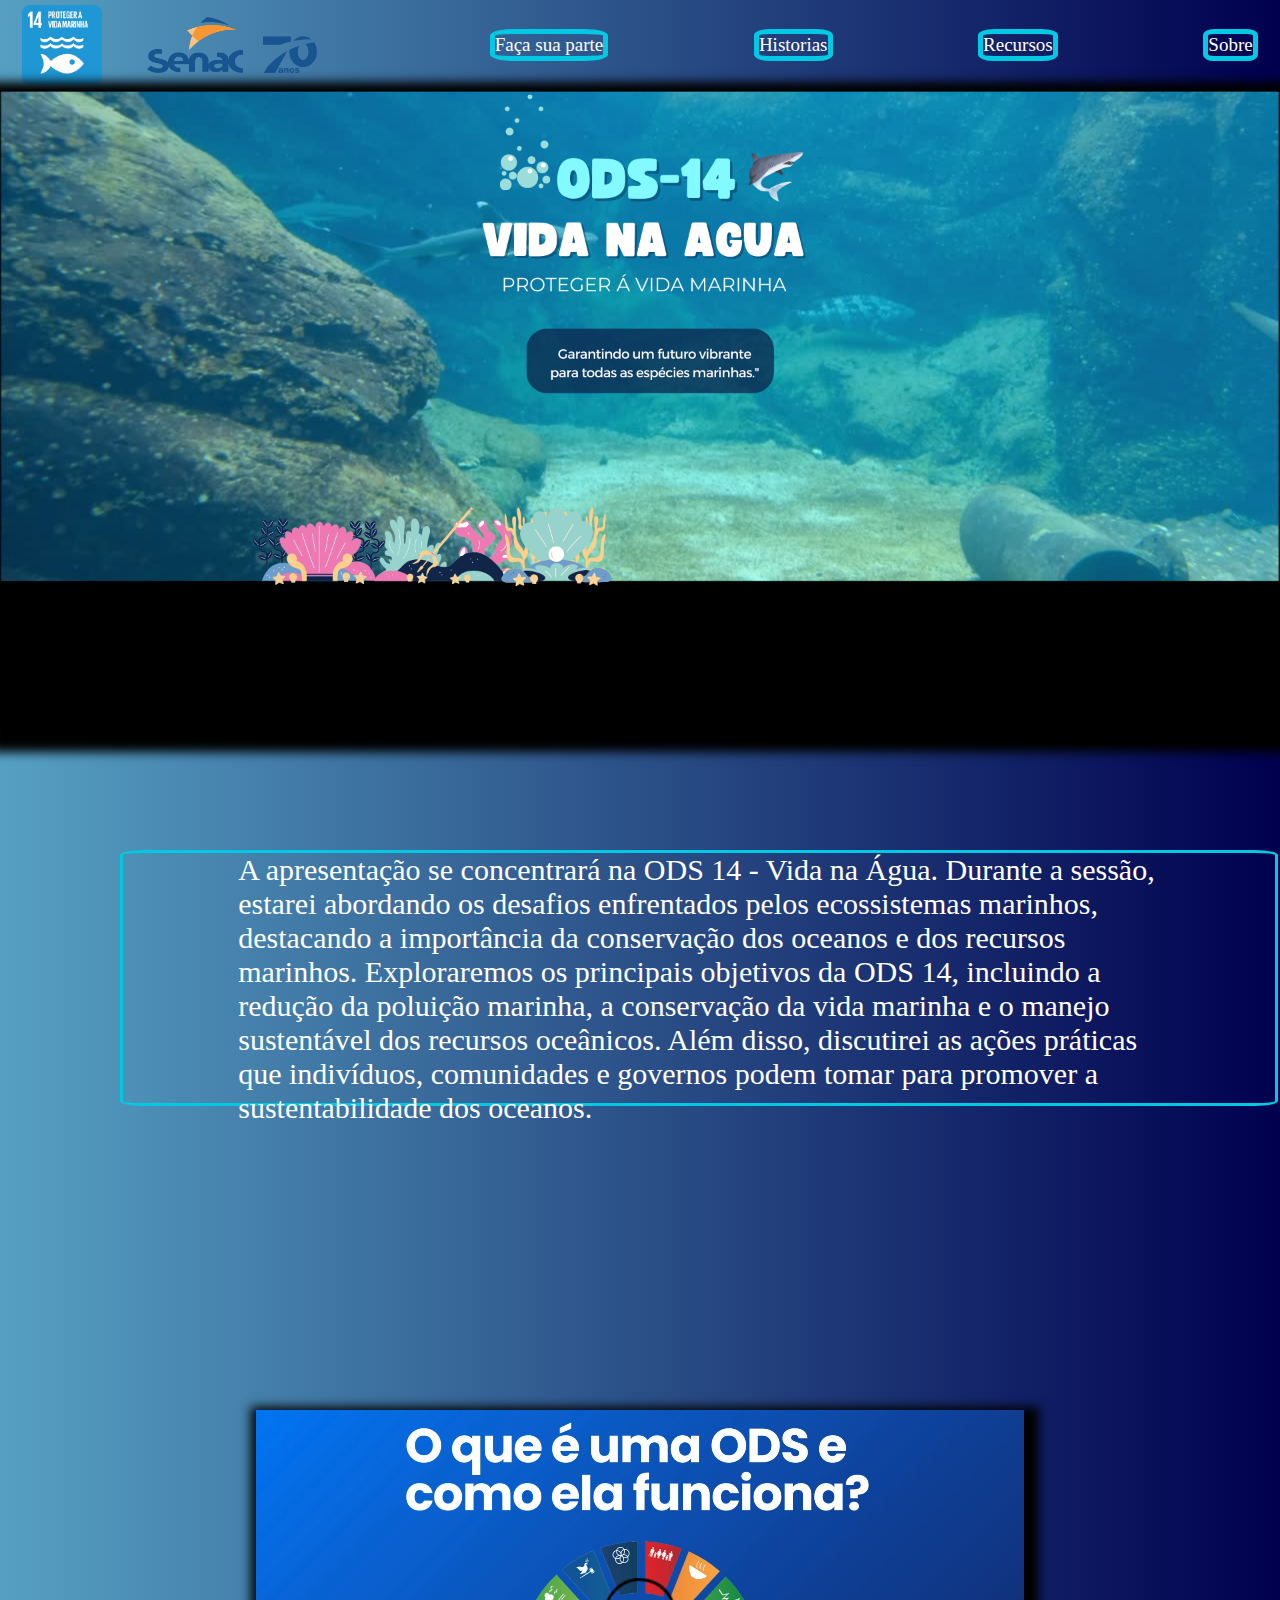
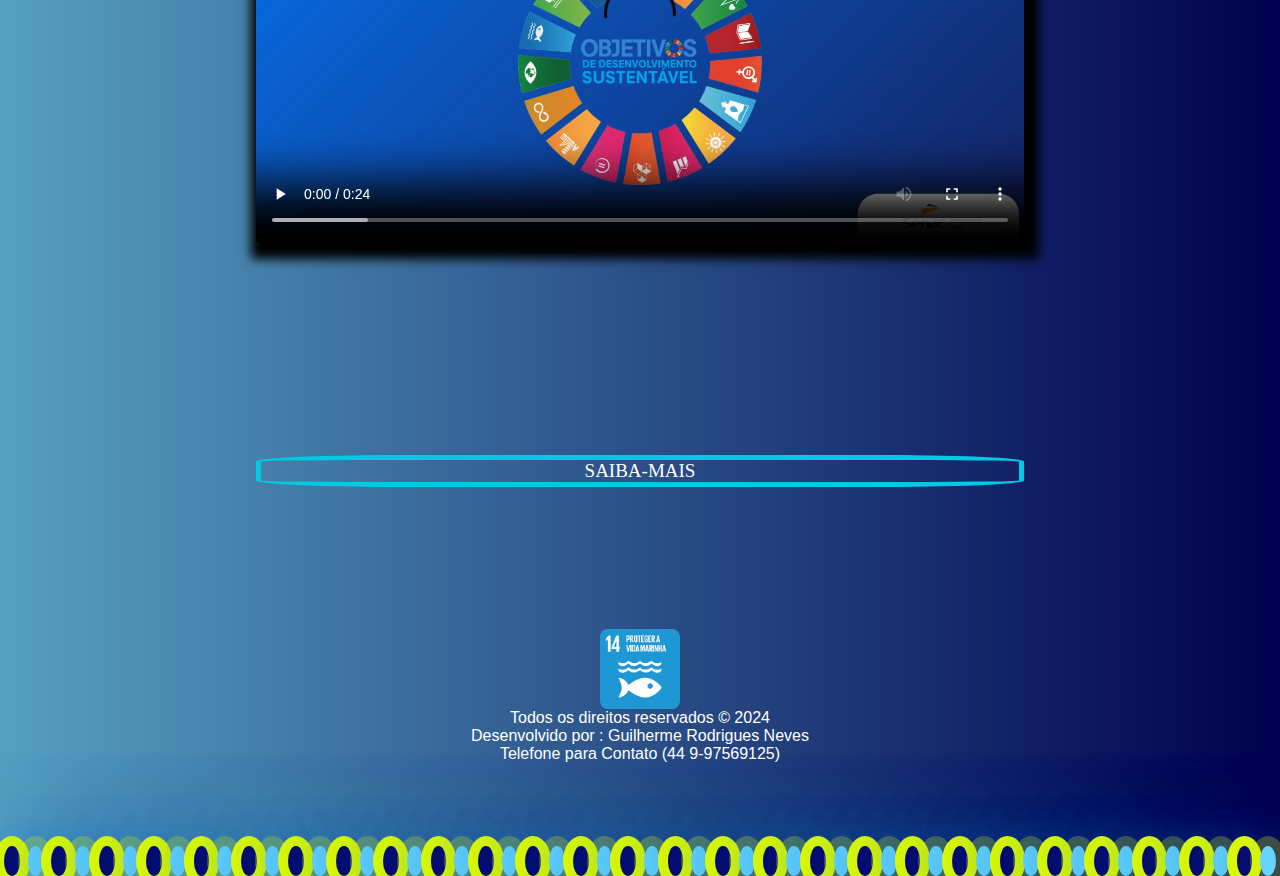
<file: index.html>
<!DOCTYPE html>
<html lang="pt-br">
<head>
    <meta charset="UTF-8">
    <meta name="viewport" content="width=device-width, initial-scale=1.0">
    <link rel="stylesheet" type="text/css" href="./style.css">
    <title>Trabalho ODS-14  Vida na Àgua</title>
</head>
<body>

    
   
  <!-------------- cabeçalho ------------>
  <header>
    <img id="logo" src="./img/Objetivo_Desenvolvimento_Sustentável_14_PT.jpg" alt="Logo ods">
    <img id="logo2" src="./img/senac.png" alt="Logo senac">
<!-- criando nossa barra de navegação com tags e nav e lista com ul e li -->
<nav>
    <ul>
    <a href="./galery.html">
        <li>Faça sua parte</li>
    </a>
    <!-- link dois -->
    <a href="https://www.ipea.gov.br/ods/ods14.html">
        <li>Historias</li>
    </a>
    <!-- link 3 -->
    <a href="https://www.ipea.gov.br/ods/ods14.html">
        <li>Recursos</li>
    </a>
    <!-- link 4 -->
    <a href="https://www.ipea.gov.br/ods/ods14.html">
        <li>Sobre</li>
    </a>
   </ul>
</nav> 
</header>

<!-- iniciando banner -->
<div id="banner"></div>



<!-- div descrição do trailer -->
<div id="sinopse">
<p class="description">
A apresentação se concentrará na ODS 14 - Vida na Água. Durante a sessão, estarei abordando os desafios enfrentados pelos ecossistemas marinhos, destacando a importância da conservação dos oceanos e dos recursos marinhos.
Exploraremos os principais objetivos da ODS 14, incluindo a redução da poluição marinha, a conservação da vida marinha e o manejo sustentável dos recursos oceânicos. Além disso, discutirei as ações práticas que indivíduos, comunidades e governos podem tomar para promover a sustentabilidade dos oceanos.
</p>

</div>

<!-- Parte trailer -->
<div id="trailer-container">
<div class="content">
     <video controls class="trailer" >
<source  src="./video/1111O que podemos fazer para ajudar o oceano (2).mp4" type="video/mp4">
seu navegador não possui suporte para vídeos.
     </video>
</div>
</div>     
<header class="saiba">
    <nav>
        <a href="https://www.youtube.com/watch?v=8rwktyKS8dk">
            <li>SAIBA-MAIS</li>
        </a>
    </nav>
</header>


<footer>

    <img id="logo" style="object-fit: contain;" src="./img/Objetivo_Desenvolvimento_Sustentável_14_PT.jpg" alt="Logo ODS-14">
<span class="footer-texto">Todos os direitos reservados © 2024</span>
<span class="footer-texto">Desenvolvido por : Guilherme Rodrigues Neves</span>

 <span class="footer-texto">Telefone para Contato  (44 9-97569125)</span>

</footer>

    

    <div class="bolhas">
         <span style="--1:11"></span>
         <span style="--1:17"></span>
         <span style="--1:25"></span>
         <span style="--1:14"></span>
         <span style="--1:9"></span>
         <span style="--1:2"></span>
         <span style="--1:28"></span>
         <span style="--1:16"></span>
         <span style="--1:22"></span>
         <span style="--1:4"></span>
         <span style="--1:13"></span>
         <span style="--1:27"></span>
         <span style="--1:17"></span>
         <span style="--1:9"></span>
         <span style="--1:15"></span>
         <span style="--1:24"></span>
         <span style="--1:12"></span>
         <span style="--1:26"></span>
         <span style="--1:11"></span>
         <span style="--1:17"></span>
         <span style="--1:25"></span>
         <span style="--1:14"></span>
         <span style="--1:9"></span>
         <span style="--1:2"></span>
         <span style="--1:28"></span>
         <span style="--1:16"></span>
         <span style="--1:22"></span>
         <span style="--1:4"></span>
         <span style="--1:13"></span>
         <span style="--1:27"></span>
         <span style="--1:17"></span>
         <span style="--1:9"></span>
         <span style="--1:15"></span>
         <span style="--1:24"></span>
         <span style="--1:12"></span>
         <span style="--1:26"></span>
         <span style="--1:11"></span>
         <span style="--1:17"></span>
         <span style="--1:25"></span>
         <span style="--1:14"></span>
         <span style="--1:9"></span>
         <span style="--1:2"></span>
         <span style="--1:28"></span>
         <span style="--1:16"></span>
         <span style="--1:22"></span>
         <span style="--1:4"></span>
         <span style="--1:13"></span>
         <span style="--1:27"></span>
         <span style="--1:17"></span>
         <span style="--1:9"></span>
         <span style="--1:15"></span>
         <span style="--1:24"></span>
         <span style="--1:12"></span>
         <span style="--1:26"></span>
    </div>
</div>
  

</body>
</html>
</file>
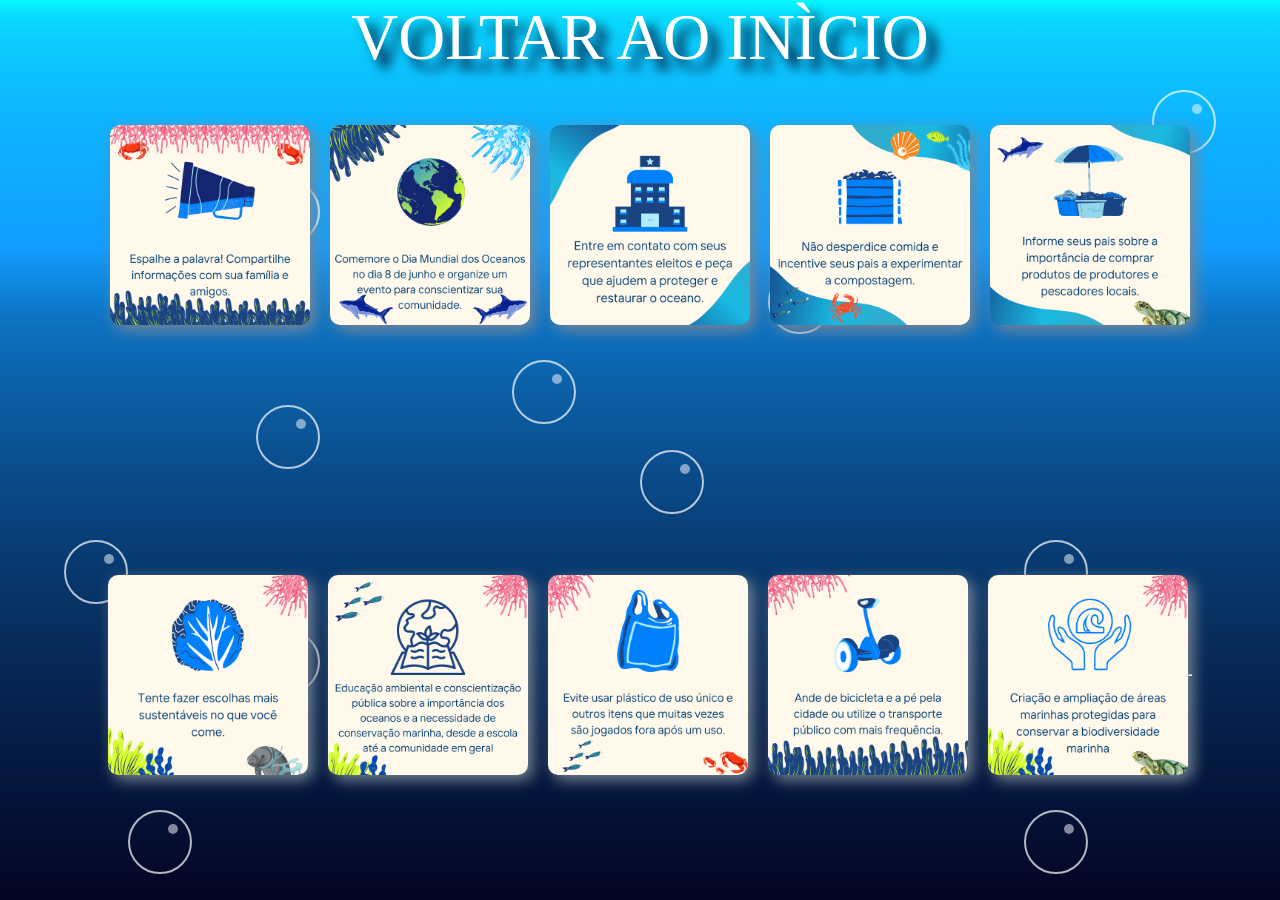
<file: galery.html>
<!DOCTYPE html>
<html lang="pt-Br">

<head>
    <meta charset="UTF-8">
    <meta name="viewport" content="width=device-width, initial-scale=1.0">
    <link rel="stylesheet" href="./galery.css">
    <title>Faça sua Parte</title>
</head>

<body>
    


    
    <div class="container">
        <img id="logo" src="./img/1Tente fazer escolhas mais sustentáveis no que você come. (5).png" alt="imagens">
        <img id="logo" src="./img/2Tente fazer escolhas mais sustentáveis no que você come. (6).png" alt="imagens">
        <img id="logo" src="./img/3Tente fazer escolhas mais sustentáveis no que você come. (9).png" alt="imagens">
        <img id="logo" src="./img/4Tente fazer escolhas mais sustentáveis no que você come. (7).png" alt="imagens">
        <img id="logo" src="./img/5Tente fazer escolhas mais sustentáveis no que você come. (8).png" alt="imagens">
        <img id="logo" src="./img/Tente fazer escolhas mais sustentáveis no que você come. (1).png" alt="imagens">
        <img id="logo" src="./img/Tente fazer escolhas mais sustentáveis no que você come. (2).png" alt="imagens">
        <img id="logo" src="./img/Tente fazer escolhas mais sustentáveis no que você come. (3).png" alt="imagens">
        <img id="logo" src="./img/Tente fazer escolhas mais sustentáveis no que você come. (4).png" alt="imagens">
        <img id="logo" src="./img/Tente fazer escolhas mais sustentáveis no que você come..png" alt="imagens">
  <hr><hr>
    </div>
    <a href="./index.html"> <p style="height: 50px;">VOLTAR AO INÌCIO</p></a>
    <div class="bolhas">
       
        
        <div><span class="dot"></span></div>
        <div><span class="dot"></span></div>
        <div><span class="dot"></span></div>
        <div><span class="dot"></span></div>
        <div><span class="dot"></span></div>
        <div><span class="dot"></span></div>
        <div><span class="dot"></span></div>
        <div><span class="dot"></span></div>
        <div><span class="dot"></span></div>
        <div><span class="dot"></span></div>
        <div><span class="dot"></span></div>
        <div><span class="dot"></span></div>
        <div><span class="dot"></span></div>
        <div><span class="dot"></span></div>
        <div><span class="dot"></span></div>
      
      </div>

</body>

</html>
</file>
<file: style.css>
*{
    margin: 0;
    padding: 0;
    list-style: none;
    text-decoration: none;
    font-family: "Kdam Thmor Pro",sans-serif;
}

body{
    background-image: linear-gradient(to right, rgb(86, 160, 194), rgb(0, 0, 78));
}
#logo2{
    width: 170px;
    height: auto;
    margin-right: 10%;
}


#logo{
    width: 80px;
    height: auto;
    border-radius: 10%;
}

header{
height: 90px;
display: flex;
justify-content: space-around;
align-items: center;

}

nav {
    width: 60%;
    
}

ul {
    display: flex;
    width: 100%;
    justify-content: space-between;
    
}
li{
color: white;
font-size: 19px;
cursor: pointer;
transition: .5s;
}
li:hover{
    background-color: #00899b;
    
}
/* header finalizado */
/* iniciando baner  */
#banner {
    width: 100%;
    height: 640px;
    background-image: url("./img/Garantindo\ um\ futuro\ vibrante\ para\ todas\ as\ espécies\ marinhas..png");
    background-size: cover;
    background-position: 20% 0%;
    box-shadow: 5px 7px 10px 15px #000000;
    position: relative;
    z-index: 1;
    
   
}
/* Começãndo trailer */
.trailer{
    width: 100%;
    box-shadow: 5px 7px 10px 10px #000000;
}
#trailer-container{
    width: 100%;
    height: 800px;
    display: flex;
    justify-content: center;
    text-align: center;
}

.content {
    width: 60%;
    display: flex;
    align-items: center;
    justify-content: space-between;

}

#sinopse{
    width: 90%;
    display: flex;
    flex-direction: center;
    justify-content: center;
    margin-left: 90px;
 border-style: solid;
 color: #00c9e4;
 height: 250px;
 border-radius: 2%;
 margin: 120px;
 
}

.description{
    color: #ffffff;
    font-size: 30px;
    width: 80%;
    height: 100%;
    margin-top: auto;
    font-family: Cambria, Cochin, Georgia, Times, 'Times New Roman', serif;
}



.texto{
    position: absolute;
    margin-bottom: 20px;
    background-color:#00c9e4;
    padding: 20px;
    margin-bottom: 8px;
}

footer{
    height: 300px; 
    margin-top: 30px; 
    display: flex;
    flex-direction: column;
    align-items: center;
    justify-content: center;
}

.footer-texto{
    color: #ffffff;
    
}

body{
    min-height: 100vh;
    background-color: #00c9e4;  
}

.container{
    position: relative;
    width: 100%;
    height: 100vh;
    overflow: hidden;
}

.bolhas{
    position: absolute;
display: flex;
width: 100%;
}

 .bolhas span{
width: 30px;
height: 30px;
background: #090769;
margin: 0 4px;
border-radius: 50%;
box-shadow: 0 0 0 10px #e5ff00,
 0 0 50px #0768c2,
 0 0 100px #0094cead;
 animation: animar calc(150s / var(--i)) linear infinite;
 }

@keyframes animar{
    0% {
       transform: translateY(100vh) scale(0); 
    }
    100%{
        transform: translateY(-10vh) scale(1); 
    }
}


 .bolhas span:nth-of-type(even){
  background: #66d4ff; 
  box-shadow: 0 0 0 10px #e5ff0044,
  0 0 50px #0768c2,
  0 0 100px #0094cead;
 }
 li{text-align: center;
font-family: Georgia, 'Times New Roman', Times, serif;
border: 5px solid #00c9e4;
border-radius: 20%;
}
</file>
<file: galery.css>
* {
    margin: 0;
    padding: 0;
  }
  .bolhas {
    height: 100%;
    width: 100%;
    background: linear-gradient(180deg, #04fafd, 5%, #119dff, 50%, #030423);
    position: absolute;
    z-index: -1;
  }

  .bolhas h1 {
    top: 6%;
    left: 50%;
    transform: translate(-50%, -50%);
    position: absolute;
    font-family: 'Segoe UI', Tahoma, Geneva, Verdana, sans-serif, 'Times New Roman', Times, serif, Times, serif;
    text-shadow: 5px 5px 5px black;
    letter-spacing: 1px;
    word-spacing: 2px;
    color: #ffffffe7;
    font-size: 3.5rem;
    font-weight: 888;
    text-transform: uppercase;
  }
  .bolhas div {
    height: 60px;
    width: 60px;
    border: 2px solid rgba(255, 255, 255, 0.7);
    border-radius: 50px;
    position: absolute;
    top: 10%;
    left: 10%;
    animation: 4s linear infinite;
  }
  div .dot {
    height: 10px;
    width: 10px;
    border-radius: 50px;
    background: rgba(255, 255, 255, 0.5);
    position: absolute;
    top: 20%;
    right: 20%;
  }
  .bolhas div:nth-child(1) {
    top: 20%;
    left: 20%;
    animation: animate 8s linear infinite;
  }
  .bolhas div:nth-child(2) {
    top: 60%;
    left: 80%;
    animation: animate 10s linear infinite;
  }
  .bolhas div:nth-child(3) {
    top: 40%;
    left: 40%;
    animation: animate 3s linear infinite;
  }
  .bolhas div:nth-child(4) {
    top: 66%;
    left: 30%;
    animation: animate 7s linear infinite;
  }
  .bolhas div:nth-child(5) {
    top: 90%;
    left: 10%;
    animation: animate 9s linear infinite;
  }
  .bolhas div:nth-child(6) {
    top: 30%;
    left: 60%;
    animation: animate 5s linear infinite;
  }
  .bolhas div:nth-child(7) {
    top: 70%;
    left: 20%;
    animation: animate 8s linear infinite;
  }
  .bolhas div:nth-child(8) {
    top: 75%;
    left: 60%;
    animation: animate 10s linear infinite;
  }
  .bolhas div:nth-child(9) {
    top: 50%;
    left: 50%;
    animation: animate 6s linear infinite;
  }
  .bolhas div:nth-child(10) {
    top: 45%;
    left: 20%;
    animation: animate 10s linear infinite;
  }
  .bolhas div:nth-child(11) {
    top: 10%;
    left: 90%;
    animation: animate 9s linear infinite;
  }
  .bolhas div:nth-child(12) {
    top: 20%;
    left: 70%;
    animation: animate 7s linear infinite;
  }
  .bolhas div:nth-child(13) {
    top: 20%;
    left: 20%;
    animation: animate 8s linear infinite;
  }
  .bolhas div:nth-child(14) {
    top: 60%;
    left: 5%;
    animation: animate 6s linear infinite;
  }
  .bolhas div:nth-child(15) {
    top: 90%;
    left: 80%;
    animation: animate 9s linear infinite;
  }
  @keyframes animate {
    0% {
      transform: scale(0) translateY(0) rotate(70deg);
    }
    100% {
      transform: scale(1.3) translateY(-100px) rotate(360deg);
    }
  }


  .container {
    width: 100%;
    height: 100%;
    display: flex;
    align-items: center;
    justify-content: center;
    position: absolute;
    z-index: 1;
    flex-wrap: wrap;
    
  }
  .container #logo{
    width: 200px;
    margin-left: 20px;
    border-radius: 10px;
    box-shadow: 5px 5px 15px rgb(121, 134, 148);
    transition: 1s;
    
  }

#logo:hover {
  transform: scale(1.08);
}

p{
  width: 100%;
    height: 190%;
    display: flex;
    align-items: center;
    justify-content: center;
    position: absolute;
    z-index: 1;
    flex-wrap: wrap;
    color: white;
    font-family: fantasy;
    font-size: 65px;
    text-shadow: 10px 10px 12px #030423;
    height: 0px;
  
    
}




h1{
  width: 100%;
    height: 15%;
    display: flex;
    align-items: center;
    justify-content: center;
    position: absolute;
    z-index: 1;
    flex-wrap: wrap;
    color: rgb(0, 26, 99);
    font-size: 60px;
    font-family: fantasy;
  }
</file>
